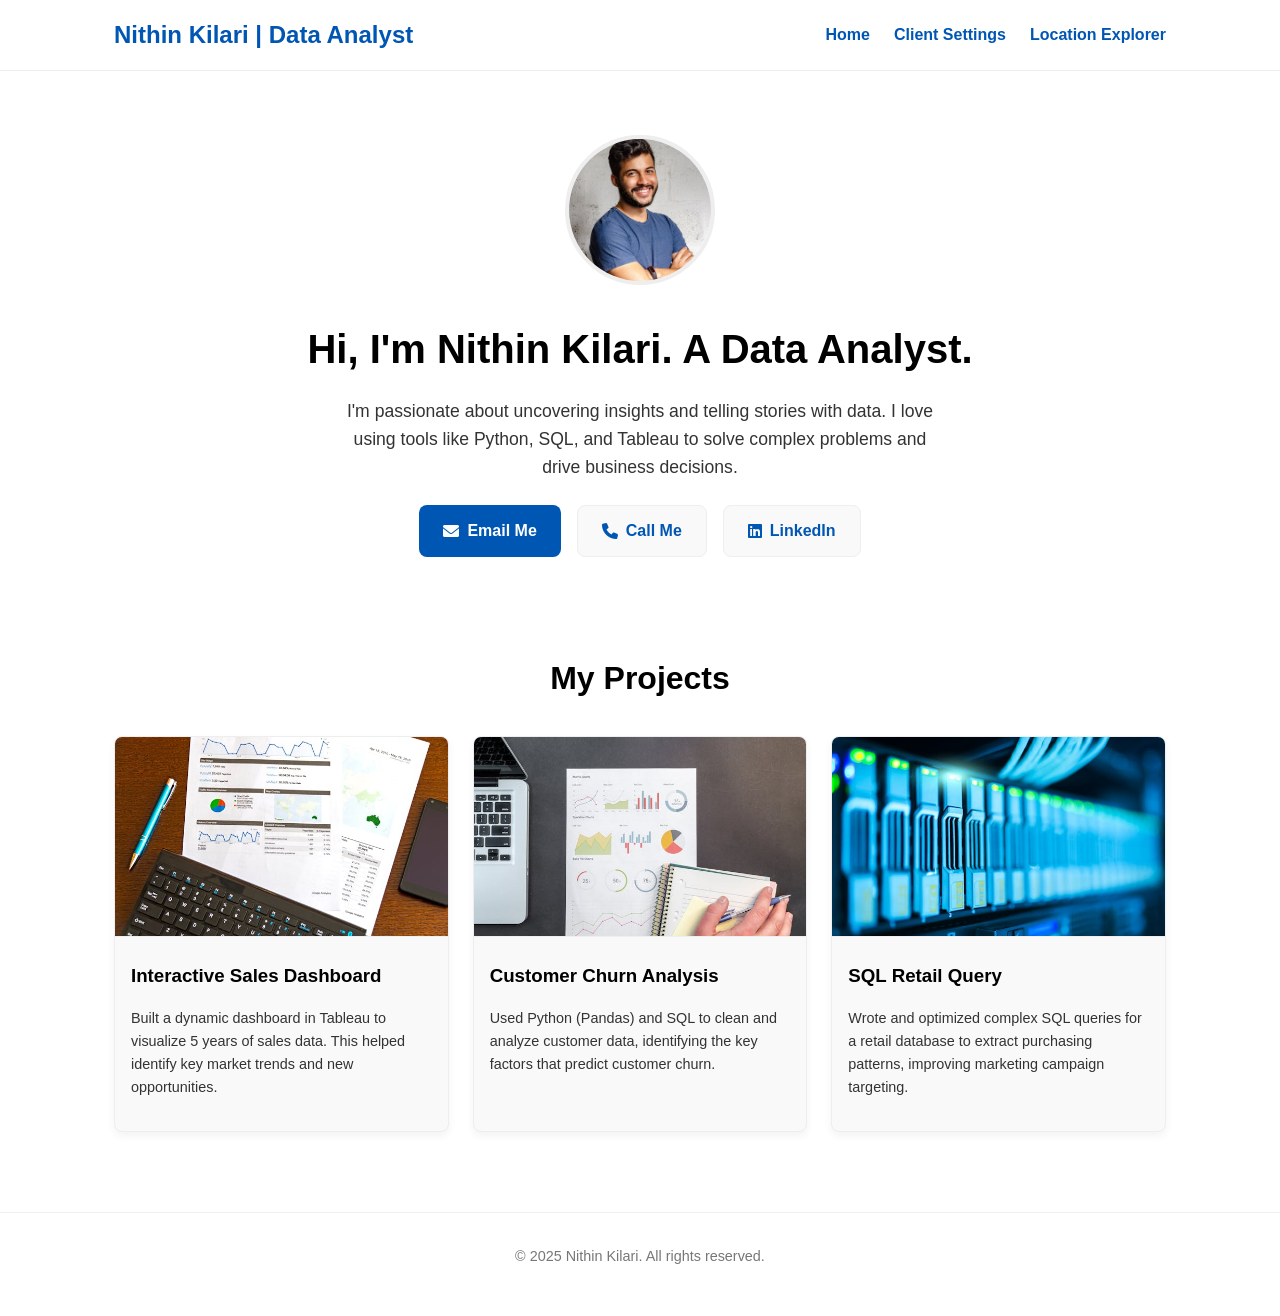
<file: index.html>
<!doctype html>
<html lang="en">
<head>
  <meta charset="utf-8" />
  <meta name="viewport" content="width=device-width, initial-scale=1" />
  
  <title>Nithin Kilari's Portfolio | Data Analyst</title>
  <meta name="description" content="The professional data analyst portfolio for Nithin Kilari, showcasing projects in SQL, Python, and Tableau." />

  <link rel="stylesheet" href="style.css">
  
  <link rel="stylesheet" href="https://cdnjs.cloudflare.com/ajax/libs/font-awesome/6.0.0-beta3/css/all.min.css">
</head>

<body>

  <header class="site-header">
    <div class="container">
      <a class="logo" href="index.html">Nithin Kilari | Data Analyst</a>
      <nav class="main-nav">
        <ul>
          <li><a href="index.html">Home</a></li>
          <li><a href="form.html">Client Settings</a></li>
          <li><a href="map.html">Location Explorer</a></li>
        </ul>
      </nav>
    </div>
  </header>

  <main class="container">
    
    <section class="hero">
      <img src="images/profile-pic.jpg" alt="A professional headshot of Nithin Kilari" class="hero-image">
      
      <h1>Hi, I'm Nithin Kilari. A Data Analyst.</h1>
      
      <p>I'm passionate about uncovering insights and telling stories with data. I love using tools like Python, SQL, and Tableau to solve complex problems and drive business decisions.</p>
      
      <div class="contact-links">
        <a href="mailto:nithin.kilari@example.com" class="contact-button">
          <i class="fas fa-envelope"></i> Email Me
        </a>
        <a href="tel:+11234567890" class="contact-button">
          <i class="fas fa-phone"></i> Call Me
        </a>
        <a href="https://www.linkedin.com/in/nithinkilari" target="_blank" class="contact-button">
          <i class="fab fa-linkedin"></i> LinkedIn
        </a>
      </div>

    </section>

    <section class="projects">
      <h2>My Projects</h2>
      <div class="project-grid">
        <div class="card">
          <img src="images/project1.jpg" alt="A screenshot of an interactive sales dashboard">
          <h3>Interactive Sales Dashboard</h3>
          <p>Built a dynamic dashboard in Tableau to visualize 5 years of sales data. This helped identify key market trends and new opportunities.</p>
        </div>
        <div class="card">
          <img src="images/project2.jpg" alt="Python code for data analysis">
          <h3>Customer Churn Analysis</h3>
          <p>Used Python (Pandas) and SQL to clean and analyze customer data, identifying the key factors that predict customer churn.</p>
        </div>
        <div class="card">
          <img src="images/project3.jpg" alt="A complex SQL query on a screen">
          <h3>SQL Retail Query</h3>
          <p>Wrote and optimized complex SQL queries for a retail database to extract purchasing patterns, improving marketing campaign targeting.</p>
        </div>
      </div>
    </section>
  </main>

  <footer class="site-footer">
    <div class="container">
      <p>&copy; 2025 Nithin Kilari. All rights reserved.</p>
    </div>
  </footer>

</body>
</html>
</file>
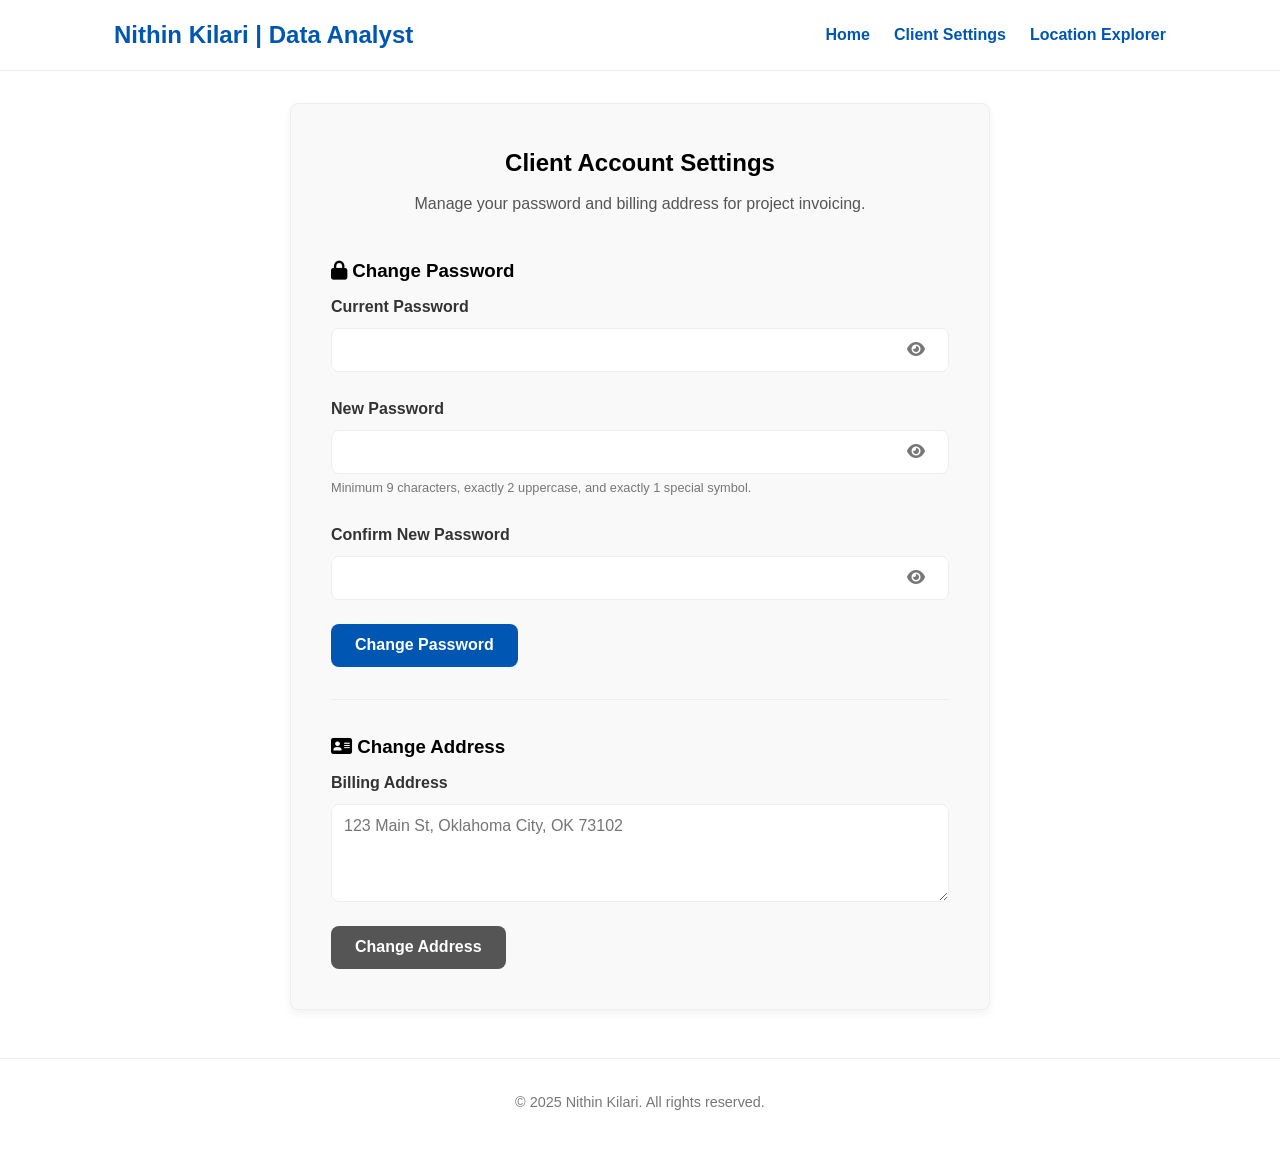
<file: form.html>
<!doctype html>
<html lang="en">
<head>
  <meta charset="utf-8" />
  <meta name="viewport" content="width=device-width, initial-scale=1" />
  <title>Client Settings | Nithin Kilari</title>
  <meta name="description" content="Manage your account settings." />

  <link rel="stylesheet" href="style.css">
  <link rel="stylesheet" href="https://cdnjs.cloudflare.com/ajax/libs/font-awesome/6.0.0-beta3/css/all.min.css">
</head>

<body>

  <header class="site-header">
    <div class="container">
      <a class="logo" href="index.html">Nithin Kilari | Data Analyst</a>
      <nav class="main-nav">
        <ul>
          <li><a href="index.html">Home</a></li>
          <li><a href="form.html">Client Settings</a></li>
          <li><a href="map.html">Location Explorer</a></li>
        </ul>
      </nav>
    </div>
  </header>

  <main class="container">
    <section class="form-container">
      <h2>Client Account Settings</h2>
      <p>Manage your password and billing address for project invoicing.</p>
      
      <form id="settingsForm" novalidate>
        
        <h3><i class="fas fa-lock"></i> Change Password</h3>
        
        <div class="form-group">
          <label for="currentPassword">Current Password</label>
          <div class="input-wrapper">
            <input type="password" id="currentPassword" required>
            <button type="button" class="password-toggle" aria-label="Show password">
              <i class="fas fa-eye"></i>
            </button>
          </div>
        </div>
        
        <div class="form-group">
          <label for="newPassword">New Password</label>
          <div class="input-wrapper">
            <input type="password" id="newPassword" required 
                   pattern="^(?=(?:[^A-Z]*[A-Z]){2}[^A-Z]*$)(?=(?:[^!@#$%^&*]*[!@#$%^&*]){1}[^!@#$%^&*]*$)[A-Za-z\d!@#$%^&*]{9,}$">
            <button type="button" class="password-toggle" aria-label="Show password">
              <i class="fas fa-eye"></i>
            </button>
          </div>
          <small>Minimum 9 characters, exactly 2 uppercase, and exactly 1 special symbol.</small>
        </div>
        
        <div class="form-group">
          <label for="confirmPassword">Confirm New Password</label>
          <div class="input-wrapper">
            <input type="password" id="confirmPassword" required>
            <button type="button" class="password-toggle" aria-label="Show password">
              <i class="fas fa-eye"></i>
            </button>
          </div>
        </div>
        <button type="submit" id="changePasswordBtn">Change Password</button>

        <hr class="form-divider">

        <h3><i class="fas fa-address-card"></i> Change Address</h3>
        
        <div class="form-group">
          <label for="billingAddress">Billing Address</label>
          <textarea id="billingAddress" rows="4" placeholder="123 Main St, Oklahoma City, OK 73102"></textarea>
        </div>
        
        <button type="button" id="changeAddressBtn">Change Address</button>
      
        <div id="formMessage" aria-live="polite"></div>
      </form>
    </section>
  </main>

  <footer class="site-footer">
    <div class="container">
      <p>&copy; 2025 Nithin Kilari. All rights reserved.</p>
    </div>
  </footer>

  <script src="js/form.js"></script>
</body>
</html>
</file>
<file: style.css>
/* =======================================
  1. Theme & Variables (Light Theme)
   ======================================= */
:root {
  --color-background: #ffffff;      /* Pure white background */
  --color-text: #333333;          /* Dark, readable gray for text */
  --color-primary: #0056b3;     /* A professional, deep blue for links */
  --color-card: #f9f9f9;           /* A very light gray for cards/backgrounds */
  --color-border: #eeeeee;        /* A subtle border color */
  --font-main: -apple-system, BlinkMacSystemFont, "Segoe UI", Roboto, sans-serif;
}

/* =======================================
  2. Global Resets & Styles
   ======================================= */
* {
  box-sizing: border-box;
  margin: 0;
  padding: 0;
}

body {
  font-family: var(--font-main);
  background-color: var(--color-background);
  color: var(--color-text);
  line-height: 1.6;
}

.container {
  max-width: 1100px;
  margin: 0 auto;
  padding: 0 1.5rem; /* 1.5rem of space on left/right */
}

h1, h2, h3 {
  color: #000; /* Bolder text for titles in light mode */
  margin-bottom: 0.5rem;
}

p {
  margin-bottom: 1rem;
}

a {
  color: var(--color-primary);
  text-decoration: none;
  font-weight: 600;
}
a:hover {
  text-decoration: underline;
}

/* =======================================
  3. Header & Navigation
   ======================================= */
.site-header {
  padding: 1rem 0;
  border-bottom: 1px solid var(--color-border);
  background-color: var(--color-background); /* White header */
  position: sticky; /* Makes it stick to the top */
  top: 0;
  z-index: 10;
}

.site-header .container {
  display: flex;
  justify-content: space-between;
  align-items: center;
}

.logo {
  font-size: 1.5rem;
  font-weight: bold;
}

.main-nav ul {
  list-style: none;
  display: flex;
  gap: 1.5rem;
}

/* =======================================
  4. Page Content (Hero & Projects)
   ======================================= */
.hero {
  padding: 4rem 0;
  text-align: center;
}

.hero-image {
  width: 150px;
  height: 150px;
  border-radius: 50%; /* Makes it a circle */
  object-fit: cover;  /* Prevents image from stretching */
  border: 4px solid var(--color-border);
  margin-bottom: 1.5rem;
}

.hero h1 {
  font-size: 2.5rem;
}
.hero p {
  font-size: 1.1rem;
  max-width: 600px;
  margin: 1rem auto;
}

.projects {
  padding: 2rem 0;
}

.projects h2 {
  text-align: center;
  font-size: 2rem;
  margin-bottom: 2rem;
}

/* Project Grid */
.project-grid {
  display: grid;
  grid-template-columns: repeat(auto-fit, minmax(300px, 1fr));
  gap: 1.5rem;
}

/* Card Style */
.card {
  background-color: var(--color-card);
  border: 1px solid var(--color-border);
  border-radius: 8px;
  overflow: hidden; /* Ensures image corners are rounded */
  box-shadow: 0 4px 8px rgba(0,0,0,0.05);
  transition: transform 0.3s ease, box-shadow 0.3s ease;
}
.card:hover {
  transform: translateY(-5px);
  box-shadow: 0 6px 12px rgba(0,0,0,0.1);
}

.card img {
  width: 100%;
  height: 200px;
  object-fit: cover;
  border-bottom: 1px solid var(--color-border);
}

.card h3 {
  padding: 1rem 1rem 0.5rem 1rem;
}
.card p {
  padding: 0 1rem 1rem 1rem;
  font-size: 0.9rem;
}


/* =======================================
  5. Footer
   ======================================= */
.site-footer {
  text-align: center;
  padding: 2rem 0;
  margin-top: 3rem;
  border-top: 1px solid var(--color-border);
  font-size: 0.9rem;
  color: #777;
}

/* =======================================
  6. Hero Contact Links
   ======================================= */
.contact-links {
  display: flex;
  justify-content: center;
  gap: 1rem;
  margin-top: 1.5rem;
  flex-wrap: wrap; /* Allows buttons to wrap on small screens */
}

.contact-button {
  display: inline-flex;
  align-items: center;
  gap: 0.5rem; /* Space between icon and text */
  padding: 0.75rem 1.5rem;
  background-color: var(--color-primary);
  color: #ffffff;
  border-radius: 8px;
  font-weight: 600;
  transition: background-color 0.3s ease;
}
.contact-button:hover {
  background-color: #004080; /* A darker blue on hover */
  color: #ffffff;
  text-decoration: none;
}

/* Make the LinkedIn/Phone button a bit more subtle */
.contact-button:nth-child(2),
.contact-button:nth-child(3) {
  background-color: var(--color-card);
  color: var(--color-primary);
  border: 1px solid var(--color-border);
}
.contact-button:nth-child(2):hover,
.contact-button:nth-child(3):hover {
  background-color: var(--color-border);
}

/* =======================================
  7. Form Page Styles
   ======================================= */
.form-container {
  max-width: 700px;
  margin: 2rem auto;
  padding: 2.5rem;
  background-color: var(--color-card);
  border: 1px solid var(--color-border);
  border-radius: 8px;
  box-shadow: 0 4px 8px rgba(0,0,0,0.05);
}

.form-container h2 {
  text-align: center;
  margin-bottom: 0.5rem;
}
.form-container p {
  text-align: center;
  margin-bottom: 2.5rem;
  color: #555;
}

.form-group {
  margin-bottom: 1.5rem;
  display: flex;
  flex-direction: column;
}

.form-group label {
  font-weight: 600;
  margin-bottom: 0.5rem;
}

.form-group input[type="password"],
.form-group textarea {
  width: 100%;
  padding: 0.75rem;
  border: 1px solid var(--color-border);
  border-radius: 8px;
  font-size: 1rem;
  font-family: var(--font-main);
}
.form-group textarea {
  resize: vertical; /* Allow user to resize height only */
}

.form-group small {
  font-size: 0.8rem;
  color: #777;
  margin-top: 0.25rem;
}

button[type="submit"],
button[type="button"] {
  padding: 0.8rem 1.5rem;
  font-size: 1rem;
  font-weight: 600;
  border: none;
  border-radius: 8px;
  cursor: pointer;
  transition: background-color 0.3s ease;
}

button[type="submit"] {
  background-color: var(--color-primary);
  color: #ffffff;
}
button[type="submit"]:hover {
  background-color: #004080;
}

/* Style for the "Change Address" button */
button[type="button"] {
  background-color: #555;
  color: #fff;
}
button[type="button"]:hover {
  background-color: #333;
}

.form-divider {
  margin: 2rem 0;
  border: 0;
  border-top: 1px solid var(--color-border);
}

/* Styles for success/error messages */
#formMessage {
  margin-top: 1.5rem;
  font-weight: 600;
  text-align: center;
  padding: 1rem;
  border-radius: 8px;
  display: none; /* Hide until we need it */
}
#formMessage.success {
  background-color: #d4edda;
  color: #155724;
  display: block; /* Show the message */
}
#formMessage.error {
  background-color: #f8d7da;
  color: #721c24;
  display: block; /* Show the message */
}

/* =======================================
  8. Password Toggle Icon
   ======================================= */

/* 1. Create a wrapper to hold the input and button */
.input-wrapper {
  position: relative;
}

/* 2. Style the password input to make space for the icon */
.form-group input[type="password"] {
  /* Add padding to the right to prevent text from overlapping the icon */
  padding-right: 3.5rem; 
}

/* 3. Style the icon button */
.password-toggle {
  position: absolute;
  top: 0;
  right: 0;
  height: 100%;
  
  /* Reset button styles to be just an icon */
  background: transparent;
  border: none;
  padding: 0 1.25rem; /* Make it easy to click */
  margin: 0;
  cursor: pointer;
  color: #777; /* Icon color */
}

/* Override other button styles */
button.password-toggle {
  margin-top: 0;
  background: transparent;
  color: #777;
}

button.password-toggle:hover {
  background: transparent;
  color: var(--color-primary); /* Use theme color on hover */
}

/* =======================================
  9. Map Page Styles
   ======================================= */

.map-container {
  max-width: 900px;
  margin: 2rem auto;
}

.map-container h2 {
  text-align: center;
  margin-bottom: 0.5rem;
}
.map-container p {
  text-align: center;
  margin-bottom: 2rem;
  color: #555;
}

/* Style the search bar */
.search-bar {
  display: flex;
  gap: 0.5rem;
  margin-bottom: 1.5rem;
}

.search-bar input[type="text"] {
  flex-grow: 1; /* Make the input take most of the space */
  padding: 0.75rem;
  border: 1px solid var(--color-border);
  border-radius: 8px;
  font-size: 1rem;
  font-family: var(--font-main);
}

.search-bar button {
  padding: 0.75rem 1rem;
  font-size: 1rem;
  font-weight: 600;
  border: none;
  border-radius: 8px;
  cursor: pointer;
  background-color: var(--color-primary);
  color: #ffffff;
}
.search-bar button:hover {
   background-color: #004080;
}

/* Set the map's size */
#map {
  width: 100%;
  height: 450px;
  border-radius: 8px;
  border: 1px solid var(--color-border);
  margin-bottom: 2rem;
}

/* Style the result cards */
.card.map-card {
  cursor: pointer; /* Show that it's clickable */
  transition: transform 0.3s ease, box-shadow 0.3s ease;
}

.card.map-card:hover {
  /* We can reuse the hover styles from the project cards */
  transform: translateY(-5px);
  box-shadow: 0 6px 12px rgba(0,0,0,0.1);
}
/* =======================================
  10. Map Card Details (NEW)
   ======================================= */

/* Style the address paragraph */
.map-card p.address {
  font-size: 0.9rem;
  color: #555;
  margin-bottom: 0.75rem;
}

/* Style the rating section */
.map-card .rating {
  display: flex;
  align-items: center;
  gap: 0.25rem;
  font-size: 0.9rem;
  color: #f39c12; /* Star color */
  margin-bottom: 0.5rem;
}

.map-card .rating-number {
  font-weight: 600;
  color: #333; /* Dark text for the number */
  margin-right: 0.25rem;
}

.map-card .rating-total {
  color: #777; /* Muted color for total reviews */
  margin-left: 0.25rem;
}

/* Style the Open/Closed status */
.map-card .status {
  font-size: 0.9rem;
  font-weight: 600;
  padding: 0.25rem 0.5rem;
  border-radius: 4px;
}

.map-card .status.open {
  background-color: #d4edda;
  color: #155724;
}

.map-card .status.closed {
  background-color: #f8d7da;
  color: #721c24;
}
</file>
